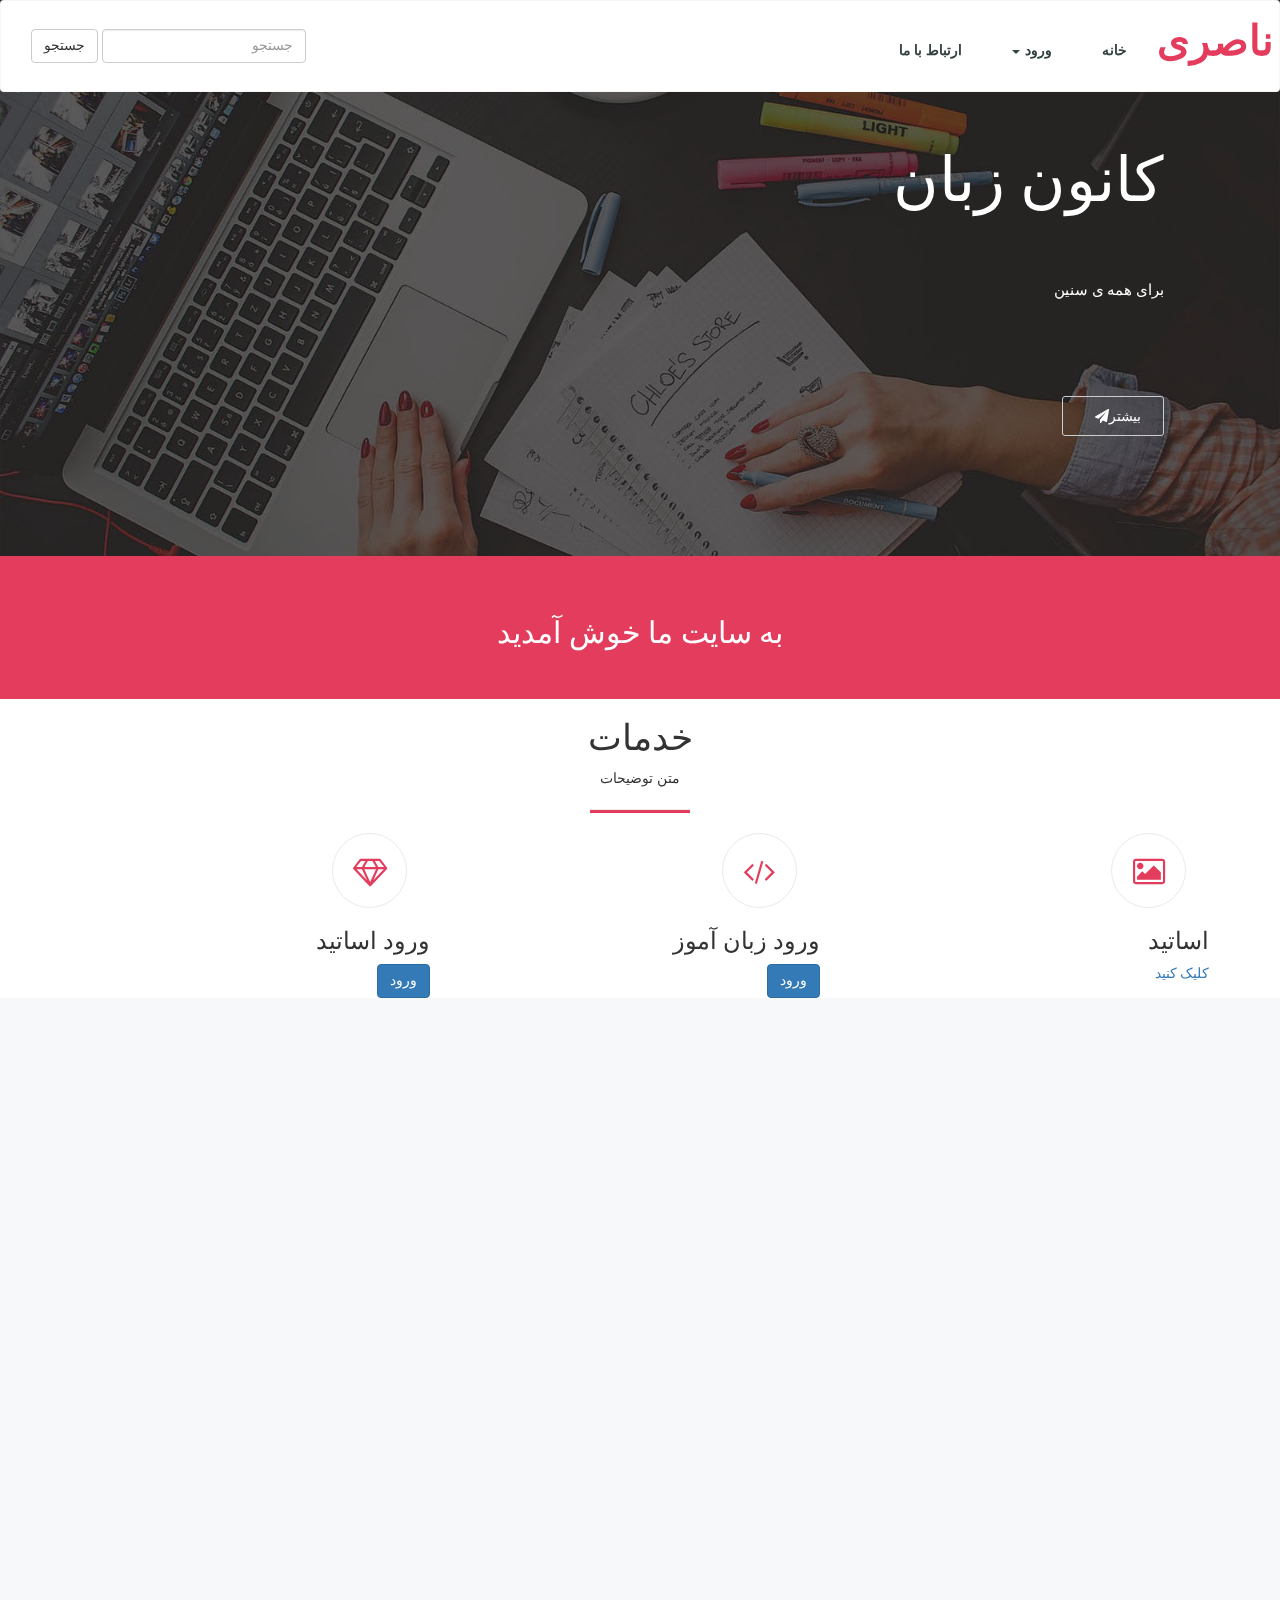
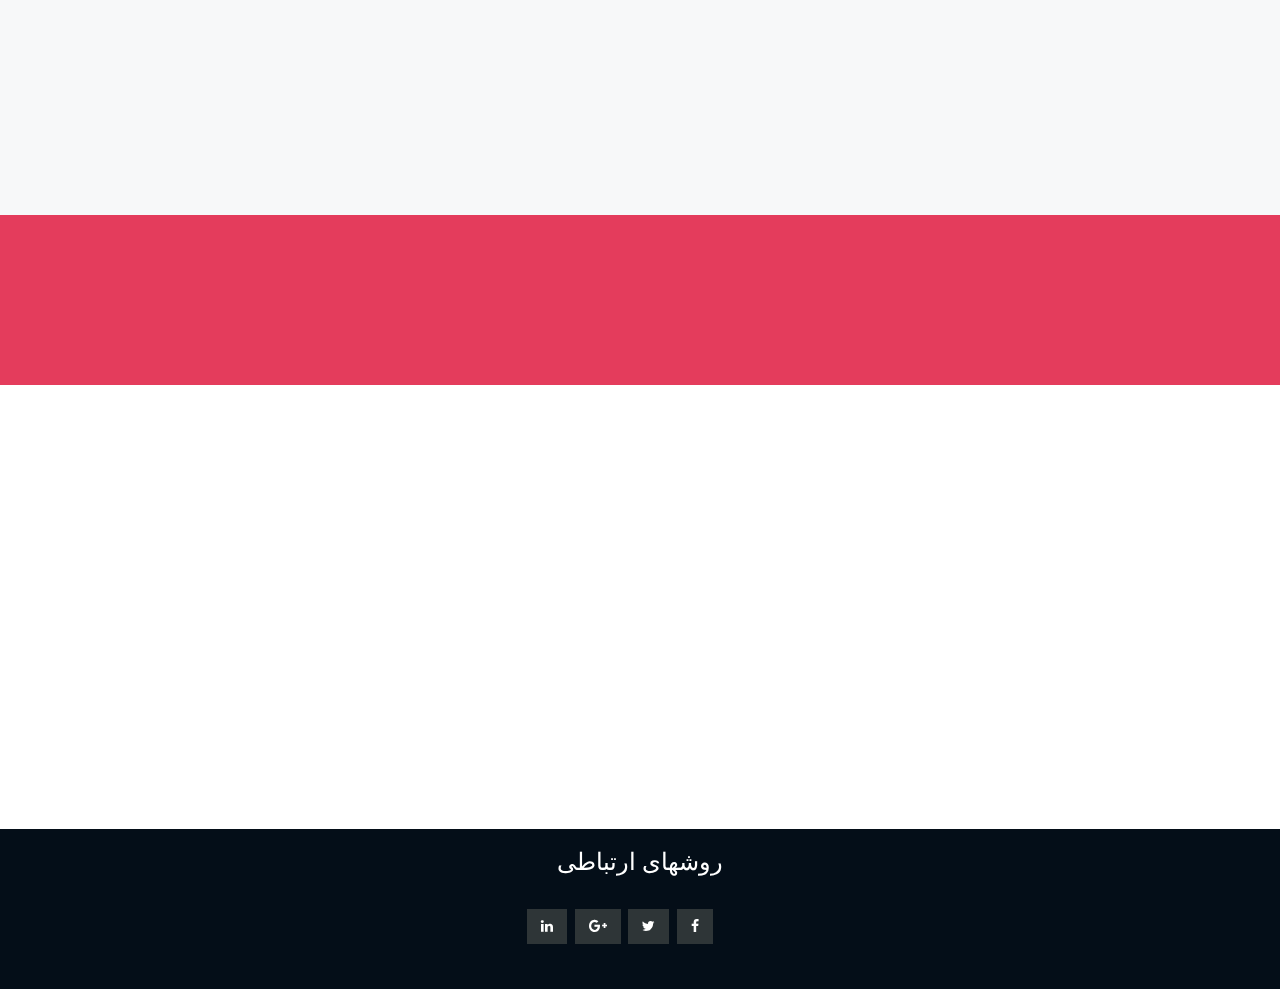
<file: index.html>
<!DOCTYPE html>
<html lang="en">

<head>
    <!-- Required meta tags -->
    <meta charset="utf-8">
    <meta name="viewport" content="width=device-width, initial-scale=1, shrink-to-fit=no">

    <!-- Bootstrap CSS -->
    <link rel="stylesheet" href="css/bootstrap.min.css">
    <link rel="stylesheet" href="css/bootstrap-rtl.css">
    <link rel="stylesheet" href="css/font-awesome.min.css">
    <link rel="stylesheet" href="css/animate.css">
    <link rel="stylesheet" href="style.css">
</head>

<body>
    <div class="main-navbar navbar-fixed-top">   
        <nav class="navbar navbar-default">
            <div class="container-fluid">
              <!-- Brand and toggle get grouped for better mobile display -->
              <div class="navbar-header">
                <button type="button" class="navbar-toggle collapsed" data-toggle="collapse" data-target="#bs-example-navbar-collapse-1" aria-expanded="false">
                  <span class="sr-only">Toggle navigation</span>
                  <span class="icon-bar"></span>
                  <span class="icon-bar"></span>
                  <span class="icon-bar"></span>
                </button>
                <a class="navbar-brand" href="#">ناصری</a>
              </div>
          
              <!-- Collect the nav links, forms, and other content for toggling -->
              <div class="collapse navbar-collapse" id="bs-example-navbar-collapse-1">
                <ul class="nav navbar-nav">
                  <li class=""><a href="index.html">خانه <span class="sr-only">(current)</span></a></li>
                  <li class="dropdown">
                    <a href="#" class="dropdown-toggle" data-toggle="dropdown" role="button" aria-haspopup="true" aria-expanded="false">ورود <span class="caret"></span></a>
                    <ul class="dropdown-menu">
                      <li ><a href="#">زبان آموز</a>
                    </li >
                      <li><a href="#">استاد </a></li>
                    </ul>
                  </li>
                </ul>
                <form class="navbar-form navbar-left">
                  <div class="form-group">
                    <input type="text" class="form-control" placeholder="جستجو">
                  </div>
                  <button type="submit" class="btn btn-default">جستجو</button>
                </form>
                <ul class="nav navbar-nav navbar-right">
                  <li><a href="#">ارتباط با ما</a></li>
                </ul>
              </div><!-- /.navbar-collapse -->
            </div><!-- /.container-fluid -->
          </nav>    
</div>

    <!--banner-->

    <div id="banner" class="section-padding">

        <div class="container">
            <div class="row">
                <div class="jumbotron">
                    <h1 class="small bold">
                        کانون زبان
                    </h1>
                    <p class="big">برای همه ی سنین</p>
                    <a href="http://t.me/saeednaser1200" class="btn btn-banner">بیشتر<i class="fa fa-send"></i> </a>
                </div>

            </div>
        </div>
    </div>

    <!---cta -->
    <div class="cta-1">

        <div class="container wow bounceInLeft" data-duration="2" data-dely="1s">

            <div class="row text-center white ">

                <h1 class="cta-title"> به سایت ما خوش آمدید</h1>
                
            </div>
        </div>
    </div>


    <!--SERVICE START-->
    <div id="service" class="section-padding">
        <div class="container wow bounceInLeft" data-duration="2s" data-dely="1s">
            <div class="row">
                <div class="page-title text-center">
                    <h1>خدمات</h1>
                    <p>متن توضیحات</p>
                    <hr class="line-bottom"></hr>
                </div>
                <div class="col-md-4">
                    <div class="service-box">
                        <div class="service-icon"><i class="fa  fa-picture-o"></i></div>
                        <div class="service-text">
                            <h3>اساتید</h3>
                           <a href="archive.html"><p>کلیک کنید</p></a>
                        </div>
                    </div>
                </div>
                <div class="col-md-4">
                    <div class="service-box">
                        <div class="service-icon"><i class="fa fa fa-code"></i></div>
                        <div class="service-text">
                            <h3>ورود زبان آموز</h3>
                            <button type="button" class="btn btn-primary" data-toggle="modal" data-target="#exampleModal" data-whatever="@mdo">ورود</button>

<div class="modal fade" id="exampleModal" tabindex="-1" role="dialog" aria-labelledby="exampleModalLabel">
  <div class="modal-dialog" role="document">
    <div class="modal-content">
      <div class="modal-header">
        <button type="button" class="close" data-dismiss="modal" aria-label="Close"><span aria-hidden="true">&times;</span></button>
        <h4 class="modal-title" id="exampleModalLabel">فرم ورود</h4>
      </div>
      <div class="modal-body">
        <form>
          <div class="form-group">
            <label for="recipient-name" class="control-label">ایمیل:</label>
            <input type="text" class="form-control" id="recipient-name">
          </div>
          <div class="form-group">
            <label for="message-text" class="control-label">پسوورد:</label>
            <input type="password" class="form-control" id="message-text">
          </div>
        </form>
      </div>
      <div class="modal-footer">
        <button type="button" class="btn btn-default" data-dismiss="modal">بستن</button>
        <button type="button" class="btn btn-primary">ورود</button>
      </div>
    </div>
  </div>
</div>
                        </div>
                    </div>
                </div>
                <div class="col-md-4">
                    <div class="service-box">
                        <div class="service-icon"><i class="fa fa-diamond"></i></div>
                        <div class="service-text">
                            <h3>ورود اساتید</h3>
                            <button type="button" class="btn btn-primary" data-toggle="modal" data-target="#exampleModal" data-whatever="@mdo">ورود</button>

                            <div class="modal fade" id="exampleModal" tabindex="-1" role="dialog" aria-labelledby="exampleModalLabel">
                              <div class="modal-dialog" role="document">
                                <div class="modal-content">
                                  <div class="modal-header">
                                    <button type="button" class="close" data-dismiss="modal" aria-label="Close"><span aria-hidden="true">&times;</span></button>
                                    <h4 class="modal-title" id="exampleModalLabel">فرم ورود</h4>
                                  </div>
                                  <div class="modal-body">
                                    <form>
                                      <div class="form-group">
                                        <label for="recipient-name" class="control-label">ایمیل:</label>
                                        <input type="text" class="form-control" id="recipient-name">
                                      </div>
                                      <div class="form-group">
                                        <label for="message-text" class="control-label">پسوورد:</label>
                                        <input type="password" class="form-control" id="message-text">
                                      </div>
                                    </form>
                                  </div>
                                  <div class="modal-footer">
                                    <button type="button" class="btn btn-default" data-dismiss="modal">بستن</button>
                                    <button type="button" class="btn btn-primary">ورود</button>
                                  </div>
                                </div>
                              </div>
                            </div>
                        </div>
                    </div>
                </div>
            </div>
        </div>
    </div>
    <!--SERVICE END-->

    <!----portfolio --->

    <div id="portfolio">
        <div class="container wow bounceInLeft" data-duration="2s" data-dely="1s">
            <div class="row">
                <div class="page-title text-center">
                    <h1>گالری</h1>
                    <p>متن توضیحات</p>
                    <hr class="line-bottom"></hr>
                </div>
                <div class="port-sec">
                    <div class="col-xs-12 fill-btn text-center">
                        <button class="filter active" data-filter="all"> نمایش همه</button>
                        <button class="filter" data-filter=".cat1"> English</button>
                        <button class="filter" data-filter=".cat2">France</button>
                        <button class="filter" data-filter=".cat3">German</button>
                    </div>

                    <div id="images">
                        <div class="fillimg mix cat1 cat3 col-md-4 col-xs-12">
                            <img src="img/fea1.jpg" class="img-responsive">
                        </div>
                        <div class="fillimg mix cat2  col-md-4 col-xs-12">
                            <img src="img/fea3.jpg" class="img-responsive">
                        </div>
                        <div class="fillimg mix cat1 col-md-4 col-xs-12">
                            <img src="img/fea2.jpg" class="img-responsive">
                        </div>
                        <div class="fillimg mix cat2 cat3 col-md-4 col-xs-12">
                            <img src="img/fea4.jpg" class="img-responsive">
                        </div>

                        <div class="fillimg mix cat2  col-md-4 col-xs-12">
                            <img src="img/fea6.jpg" class="img-responsive">
                        </div>
                        <div class="fillimg mix cat2 cat3 col-md-4 col-xs-12">
                            <img src="img/fea5.jpg" class="img-responsive">
                        </div>



                    </div>
                </div>

            </div>
        </div>
    </div>

    <!---cta--->

    <div class="cta-1">
        <div class="container wow bounceInLeft" data-duration="2" data-dely="1s">
            <div class="row text-center">
                <h3>با ثبت نام در کانون زبان از تخفیف برخوردار شوید...</h3>
                <a href="#" class="btn btn-default">بیشتر</a>

            </div>
        </div>
    </div>
    <!---form contact ---->

    <div id="contact">
        <div class="container wow bounceInLeft" data-duration="2s" data-dely="1s">
            <div class="row">
                <div class="page-title text-center">
                    <h1>ارتباط با ما</h1>
                    <p>متن توضیحات</p>
                    <hr class="line-bottom"></hr>
                </div>
                <div class="form-sec">
                    <form action="#" method="post" class="contactfrom">
                        <div class="col-sm-4 form-group">
                            <input type="text" class="form-control text-field-box " placeholder="نام">
                        </div>
                        <div class="col-sm-4 form-group">
                            <input type="text" class="form-control text-field-box " placeholder="ایمیل">
                        </div>


                        <div class="col-sm-4 form-group">
                            <input type="text" class="form-control text-field-box " placeholder="موضوع">
                        </div>


                        <div class="col-sm-12 form-group">
                            <textarea class="form-control text-field-box" placeholder="متن پیام"></textarea>
                        </div>
                        <button class="button-medium" type="submit">ارسال</button>
                    </form>
                </div>
            </div>
        </div>
    </div>


    <!----footer--->
    <div class="footer">
        <div class="container">
            <div class="row text-center">
                <h3>روشهای ارتباطی</h3>

                <ul>
                    <li><a href="#"><i class="fa fa-facebook"></i> </a></li>
                    <li><a href="#"><i class="fa fa-twitter"></i> </a></li>
                    <li><a href="#"><i class="fa fa-google-plus"></i> </a></li>
                    <li><a href="#"><i class="fa fa-linkedin"></i> </a></li>
                </ul>
            </div>
        </div>
    </div>


</body>
<script src="js/jquery.min.js"></script>
<script src="js/bootstrap.min.js"></script>
<script src="js/jquery.mixitup.js"></script>
<script src="js/custom.js"></script>
<script src="js/jquery.easing.min.js"></script>
<script src="js/wow.js"></script>
<script>
    $(document).ready(function() {

        new WOW().init();
    });
</script>
</html>
</file>
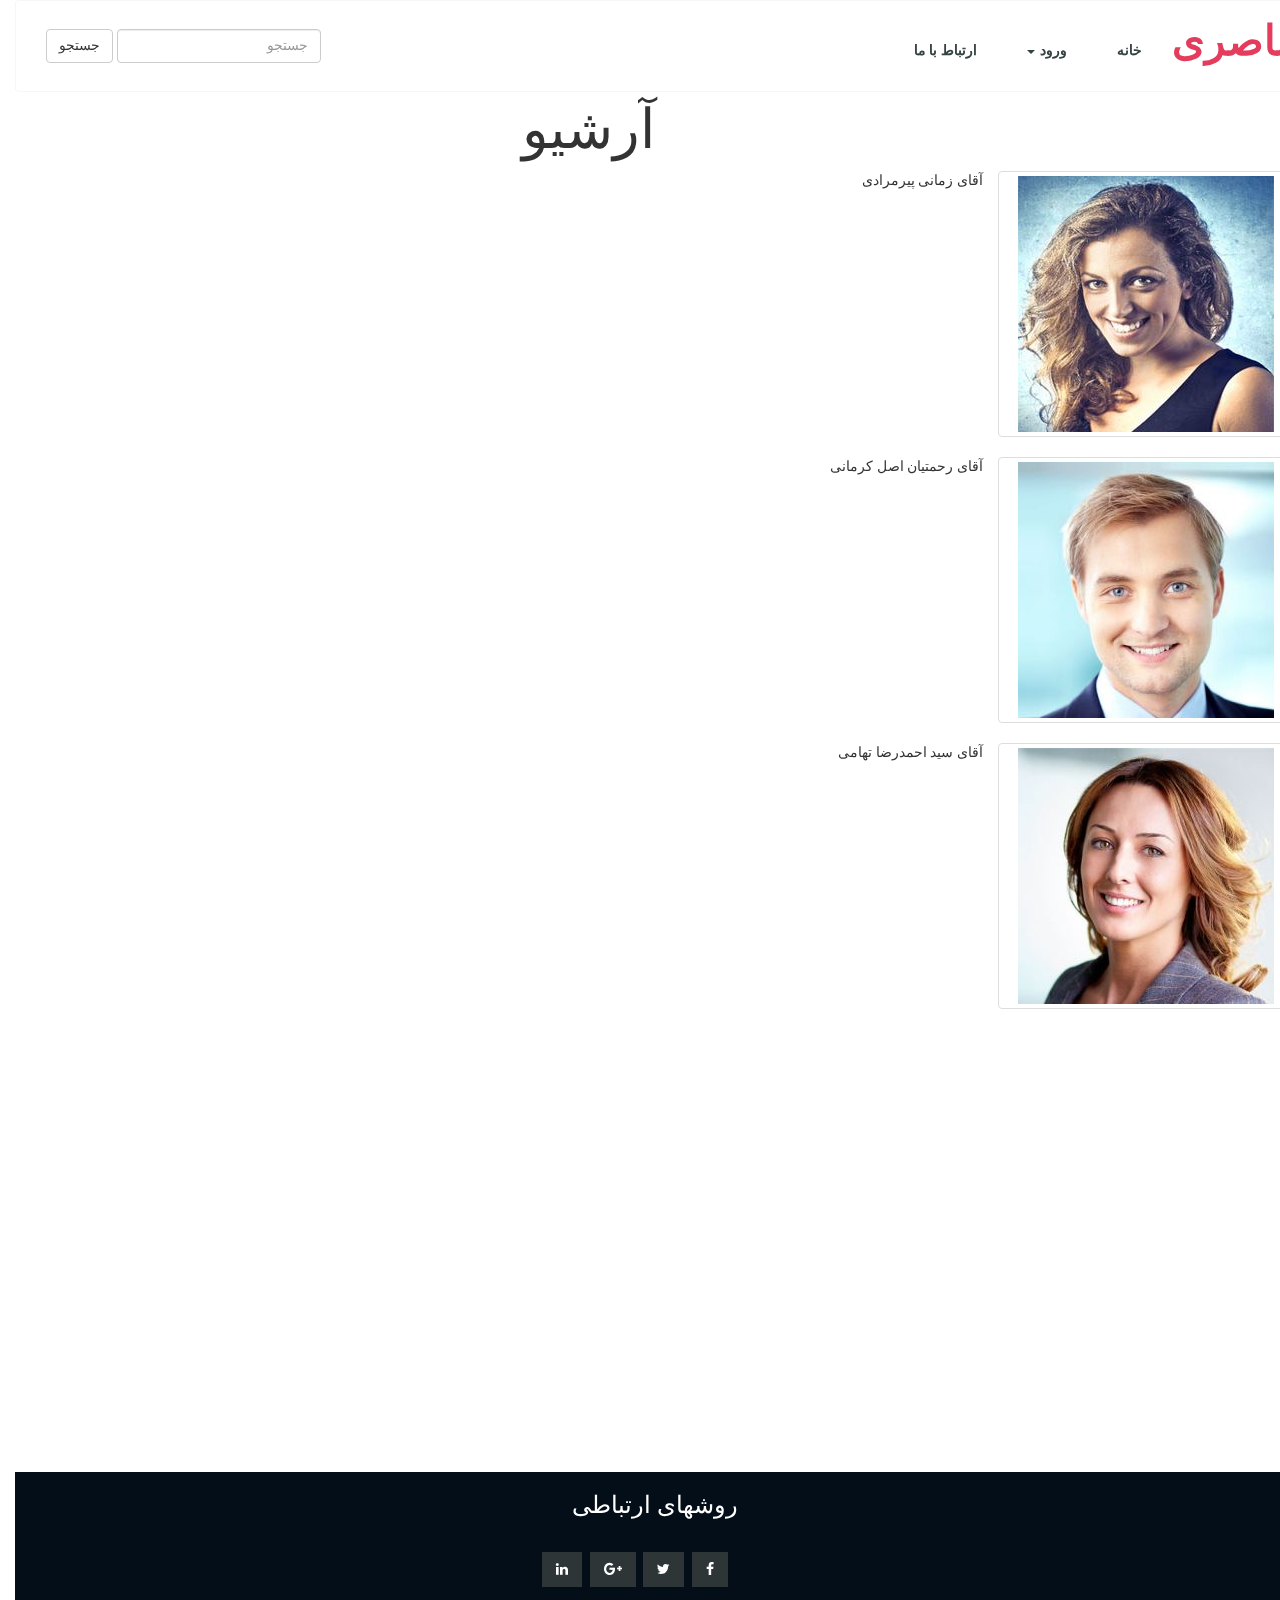
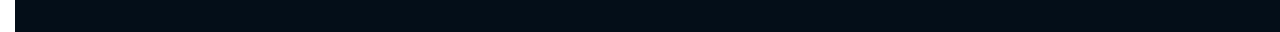
<file: archive.html>
<!DOCTYPE html>
<html lang="en">

<head>
    <title>سایت کانون زبان</title>
    <meta charset="utf-8">
    <meta name="viewport" content="width=device-width, initial-scale=1">
    <link rel="stylesheet" href="css/bootstrap.min.css">
    <link rel="stylesheet" href="css/bootstrap-rtl.css">
    <link rel="stylesheet" href="css/font-awesome.min.css">
    <link rel="stylesheet" href="css/animate.css">
    <link rel="stylesheet" href="style.css">

</head>

<body>


    <div class="main-navbar navbar-fixed-top">   
            <nav class="navbar navbar-default">
                <div class="container-fluid">
                  <!-- Brand and toggle get grouped for better mobile display -->
                  <div class="navbar-header">
                    <button type="button" class="navbar-toggle collapsed" data-toggle="collapse" data-target="#bs-example-navbar-collapse-1" aria-expanded="false">
                      <span class="sr-only">Toggle navigation</span>
                      <span class="icon-bar"></span>
                      <span class="icon-bar"></span>
                      <span class="icon-bar"></span>
                    </button>
                    <a class="navbar-brand" href="#">ناصری</a>
                  </div>
              
                  <!-- Collect the nav links, forms, and other content for toggling -->
                  <div class="collapse navbar-collapse" id="bs-example-navbar-collapse-1">
                    <ul class="nav navbar-nav">
                      <li class=""><a href="index.html">خانه <span class="sr-only">(current)</span></a></li>
                      <li class="dropdown">
                        <a href="#" class="dropdown-toggle" data-toggle="dropdown" role="button" aria-haspopup="true" aria-expanded="false">ورود <span class="caret"></span></a>
                        <ul class="dropdown-menu">
                          <li ><a href="#">زبان آموز</a>
                        </li >
                          <li><a href="#">استاد </a></li>
                        </ul>
                      </li>
                    </ul>
                    <form class="navbar-form navbar-left">
                      <div class="form-group">
                        <input type="text" class="form-control" placeholder="جستجو">
                      </div>
                      <button type="submit" class="btn btn-default">جستجو</button>
                    </form>
                    <ul class="nav navbar-nav navbar-right">
                      <li><a href="#">ارتباط با ما</a></li>
                    </ul>
                  </div><!-- /.navbar-collapse -->
                </div><!-- /.container-fluid -->
              </nav>    
    </div>

    <h1 style=" margin-top: 100px; margin-right: 50%; font-size: 55px;">آرشیو</h1>
    <div class="row">
      <div class="col-xs-6 col-md-3">
        <a href="single.html" class="thumbnail">
          <img src="img/agent2.jpg" alt="...">
        </a>
      </div>
     آقای زمانی پیرمرادی
    </div>
    <div class="row">
      <div class="col-xs-6 col-md-3">
        <a href="single.html" class="thumbnail">
          <img src="img/agent3.jpg" alt="...">
        </a>
      </div>
      آقای رحمتیان اصل کرمانی
    </div>
    <div class="row">
      <div class="col-xs-6 col-md-3">
        <a href="single.html" class="thumbnail">
          <img src="img/agent4.jpg" alt="...">
        </a>
      </div>
      آقای سید احمدرضا تهامی  
    </div>
    <!----footer--->
<div id="contact">
        <div class="container wow bounceInLeft" data-duration="2s" data-dely="1s">
            <div class="row">
                <div class="page-title text-center">
                    <h1>ارتباط با ما</h1>
                    <p>متن توضیحات</p>
                    <hr class="line-bottom"></hr>
                </div>
                <div class="form-sec">
                    <form action="#" method="post" class="contactfrom">
                        <div class="col-sm-4 form-group">
                            <input type="text" class="form-control text-field-box " placeholder="نام">
                        </div>
                        <div class="col-sm-4 form-group">
                            <input type="text" class="form-control text-field-box " placeholder="ایمیل">
                        </div>


                        <div class="col-sm-4 form-group">
                            <input type="text" class="form-control text-field-box " placeholder="موضوع">
                        </div>


                        <div class="col-sm-12 form-group">
                            <textarea class="form-control text-field-box" placeholder="متن پیام"></textarea>
                        </div>
                        <button class="button-medium" type="submit">ارسال</button>
                    </form>
                </div>
            </div>
        </div>
    </div>

    <div class="footer">
        <div class="container">
            <div class="row text-center">
                <h3>روشهای ارتباطی</h3>

                <ul>
                    <li><a href="#"><i class="fa fa-facebook"></i> </a></li>
                    <li><a href="#"><i class="fa fa-twitter"></i> </a></li>
                    <li><a href="http://www.google.com"><i class="fa fa-google-plus"></i> </a></li>
                    <li><a href="#"><i class="fa fa-linkedin"></i> </a></li>
                </ul>
            </div>
        </div>
    </div>
    </body>
<script src="js/jquery.min.js"></script>
<script src="js/bootstrap.min.js"></script>
<script src="js/jquery.mixitup.js"></script>
<script src="js/custom.js"></script>
<script src="js/jquery.easing.min.js"></script>
<script src="js/wow.js"></script>
<script>
    $(document).ready(function() {

        new WOW().init();
    });
</script>

</html>
</file>
<file: style.css>
@font-face {
  font-family: Shabnam;
  src: url('https://cdn.fontcdn.ir/Font/Persian/Shabnam/Shabnam.eot');
  src: url('https://cdn.fontcdn.ir/Font/Persian/Shabnam/Shabnam.eot?#iefix') format('embedded-opentype'),
       url('https://cdn.fontcdn.ir/Font/Persian/Shabnam/Shabnam.woff2') format('woff2'),
       url('https://cdn.fontcdn.ir/Font/Persian/Shabnam/Shabnam.woff') format('woff'),
       url('https://cdn.fontcdn.ir/Font/Persian/Shabnam/Shabnam.ttf') format('truetype');
  font-weight: normal;
}

@font-face {
  font-family: Shabnam;
  src: url('https://cdn.fontcdn.ir/Font/Persian/Shabnam/Shabnam-Bold.eot');
  src: url('https://cdn.fontcdn.ir/Font/Persian/Shabnam/Shabnam-Bold.eot?#iefix') format('embedded-opentype'),
       url('https://cdn.fontcdn.ir/Font/Persian/Shabnam/Shabnam-Bold.woff2') format('woff2'),
       url('https://cdn.fontcdn.ir/Font/Persian/Shabnam/Shabnam-Bold.woff') format('woff'),
       url('https://cdn.fontcdn.ir/Font/Persian/Shabnam/Shabnam-Bold.ttf') format('truetype');
  font-weight: bold;
}

@font-face {
  font-family: Shabnam;
  src: url('https://cdn.fontcdn.ir/Font/Persian/Shabnam/Shabnam-Light.eot');
  src: url('https://cdn.fontcdn.ir/Font/Persian/Shabnam/Shabnam-Light.eot?#iefix') format('embedded-opentype'),
       url('https://cdn.fontcdn.ir/Font/Persian/Shabnam/Shabnam-Light.woff2') format('woff2'),
       url('https://cdn.fontcdn.ir/Font/Persian/Shabnam/Shabnam-Light.woff') format('woff'),
       url('https://cdn.fontcdn.ir/Font/Persian/Shabnam/Shabnam-Light.ttf') format('truetype');
  font-weight: 300;
}

body {
    font-family: Shabnam;
    direction: rtl;
    text-align: right;
}

.footering {
    background: red;
    color: #ccc;
    padding: 20px 30px;
    margin: 10px;
    border: 3px solid #fefefe;
    width: 300px;
    height: 500px;
}

.listtest {
    display: inline-flex;
    list-style: none;
}

.listtest>li {
    margin: 5px;
}

a {
    text-decoration: none;
}
/****** navbar  **/
.mainnavbar
{
    border-bottom:1px solid #eeeeee;

}
.navbar-default
{
    background-color: #fff;
    border-color:rgba(231,231,231,0.33);
    padding: 20px 0px;
}

.navbar-default .navbar-nav > .active > a, .navbar-default .navbar-nav > .active > a:focus, .navbar-default .navbar-nav > .active > a:hover
{
     color :#354242;
    background-color: #fff;
}

.navbar-nav
{
    padding-top: 5px;
}
.navbar-default .navbar-nav > .active >a ,.navbar-default .navbar-nav >li>a:hover, .navnar-default .navbar-nav >li> a:focus
{
    border-bottom:2px solid #E74C3C;
    outline:none;
}

.navbar{
    min-height:inherit;
    margin-bottom:0px;
}
.navbar-brand
{
    height: inherit;
    font-family: 'Shabnam';
    font-weight: 700;
    padding:5px;
    font-size:42px;
    margin-top:5px;
    color:#000;
}
.navbar-default .navbar-brand
{
    color:#e43c5c;
}

.navbar-default .navbar-nav >li >a{
    color:#354242;
    font-weight: 600;
    margin:0 10px;
    padding-bottom: 5px;
    font-size:14px;
}
.jumbotron
{
    background-color: transparent;
    padding: 90px;
}
.jumbotron p
{
    line-height: 21px;
    margin:0px;
    paddding:0px;
    font-size:15px;
    color:#fff;
    font-weight:400;
    padding-top:10px;
}
.jumbotron a
{
    text-decoration: none;
    color:#fff
}

.btn-banner
{
    border:1px solid #cdcdcd;
    padding:12px 22px;
    line-height: 0px;
    border-radius:3px;
    font-szie:11px;
    color:#fff;
    display: inline-block;
    margin-top:95px;
}

.btn-banner i{
    padding-left:10px;
}

.btn-banner:hover,.btn-banner:focus{
    background-color: #e43c5c;
    color:#fff;
    border-color:#E74C3C;
    display:inline-block;
}

.jumbotron h1
{
    line-height: 180px;
    border-width: 0px;
    margin:0px;
    padding: 0px;
    font-size:62px;
    color:#fff;

}

#banner
{
    background: url("img/banner-bg.jpg") no-repeat;
    background-size: cover;
    min-height: 500px;
}


/***CTA***/

.cta-1
{
    background-color: #e43c5c;
    padding: 40px 0px;
}
.cta-title
{
    font-size:30px;
    color:#fff;
}
.cta-sub-title
{
    font-size:20px;
    color:#FFF;
}

.cta-1 h3
{
    color:#fff;
}
.cta-1 a{
    color:#000;
}

/***services**/

.line-bottom
{
    width: 100px;
    height: 3px;
    background-color: #e43c5c;
}
.service-box
{
    margin:0 0 60px;
    display: inline;
}
.service-icon
{
    width: 75px;
    height: 75px;
    border-radius:50px;
    overflow: hidden;
    border:1px solid #e9e9e9;
    line-height: 75px;
    text-align: center;
    color:#e43c5c;;
    font-size:30px;
    margin-right:23px;
    transition:all 0.5s ease ;
    -webkit-transition:all 0.75s ease ;
    -moz-transition:all 0.75s ease ;
    -ms-transition:all 0.75s ease ;
    -o-transition:all 0.75s ease ;

}
.service-icon:hover
{
    background-color: #e43c5c;
    color:#fff;
    opacity:0.7;
}


/**portfolio**/
#portfolio
{
    background-color: rgba(236,240,241,0.44);
}
.mix
{
    display:none;
}

.fill-btn
{
    margin-bottom:30px;
}
.filter
{
    background-color: #2C3E50;
    color:#fff;
    padding:15px 30px;
    border-right:1px solid #fff;
    display: inline-block;
    position: relative;
}

.fill-btn .active
{
    background-color: #e43c5c;
}
.fillimg
{
    margin-bottom:30px;
}
.text-field-box
{
    background-color: #fff;
    border:1px solid #ddd;
    border-radius: 40px;
    height: 60px;
    line-height: 60px;
    text-align: right;
    color:#ccc;
    font-size:14px;
    padding:0 30px;
    width: 100%;

}


.button-medium {
    background-color: #e43c5c;
    border-radius: 20px;
    color: #fff;
    cursor: pointer;
    display: block;
    font-size: 18px;
    height: 48px;
    width: 100px;
    margin: 0 auto;
    text-align: center;
    margin-bottom:50px;
}

/***footer**/
.footer
{
    background-color: #040E18;
    padding-bottom:50px;

}
.footer h3
{
    color:#fff;
    padding-bottom: 30px;
}
.footer ul {
    width:30%;
    margin:0 auto;
}
.footer li{
    margin:2px;
    display: inline-block;
}

.footer ul li a{
    background-color:#2e3537;
    border:1px solid #2e3537;
    height: 40px;
    font-size:14px;
    padding: 9px 13px;
    width:40px;
}
.footer i{
    color:#fff;
}
html {
  box-sizing: border-box;
}

*, *:before, *:after {
  box-sizing: inherit;
}

.column {
  float: left;
  width: 33.3%;
  margin-bottom: 16px;
  padding: 0 8px;
}

@media screen and (max-width: 650px) {
  .column {
    width: 100%;
    display: block;
  }
}

.card {
  box-shadow: 0 4px 8px 0 rgba(0, 0, 0, 0.2);
}

.container {
  padding: 0 16px;
}

.container::after, .row::after {
  content: "";
  clear: both;
  display: table;
}

.title {
  color: grey;
}

.button {
  border: none;
  outline: 0;
  display: inline-block;
  padding: 8px;
  color: white;
  background-color: #000;
  text-align: center;
  cursor: pointer;
  width: 100%;
}

.button:hover {
  background-color: #555;
}


.flip-box {
    background-color: transparent;
    width: 300px;
    height: 200px;
    border: 1px solid #f1f1f1;
    perspective: 1000px;
  }
  
  .flip-box-inner {
    position: relative;
    width: 100%;
    height: 100%;
    text-align: center;
    transition: transform 0.8s;
    transform-style: preserve-3d;
  }
  
  .flip-box:hover .flip-box-inner {
    transform: rotateY(180deg);
  }
  
  .flip-box-front, .flip-box-back {
    position: absolute;
    width: 100%;
    height: 100%;
    backface-visibility: hidden;
  }
  
  .flip-box-front {
    background-color: #bbb;
    color: black;
  }
  
  .flip-box-back {
    background-color: #555;
    color: white;
    transform: rotateY(180deg);
  }
  img.sticky {
    position: -webkit-sticky;
    position: sticky;
    top: 80px;
    width: 200px;
  }
</file>
